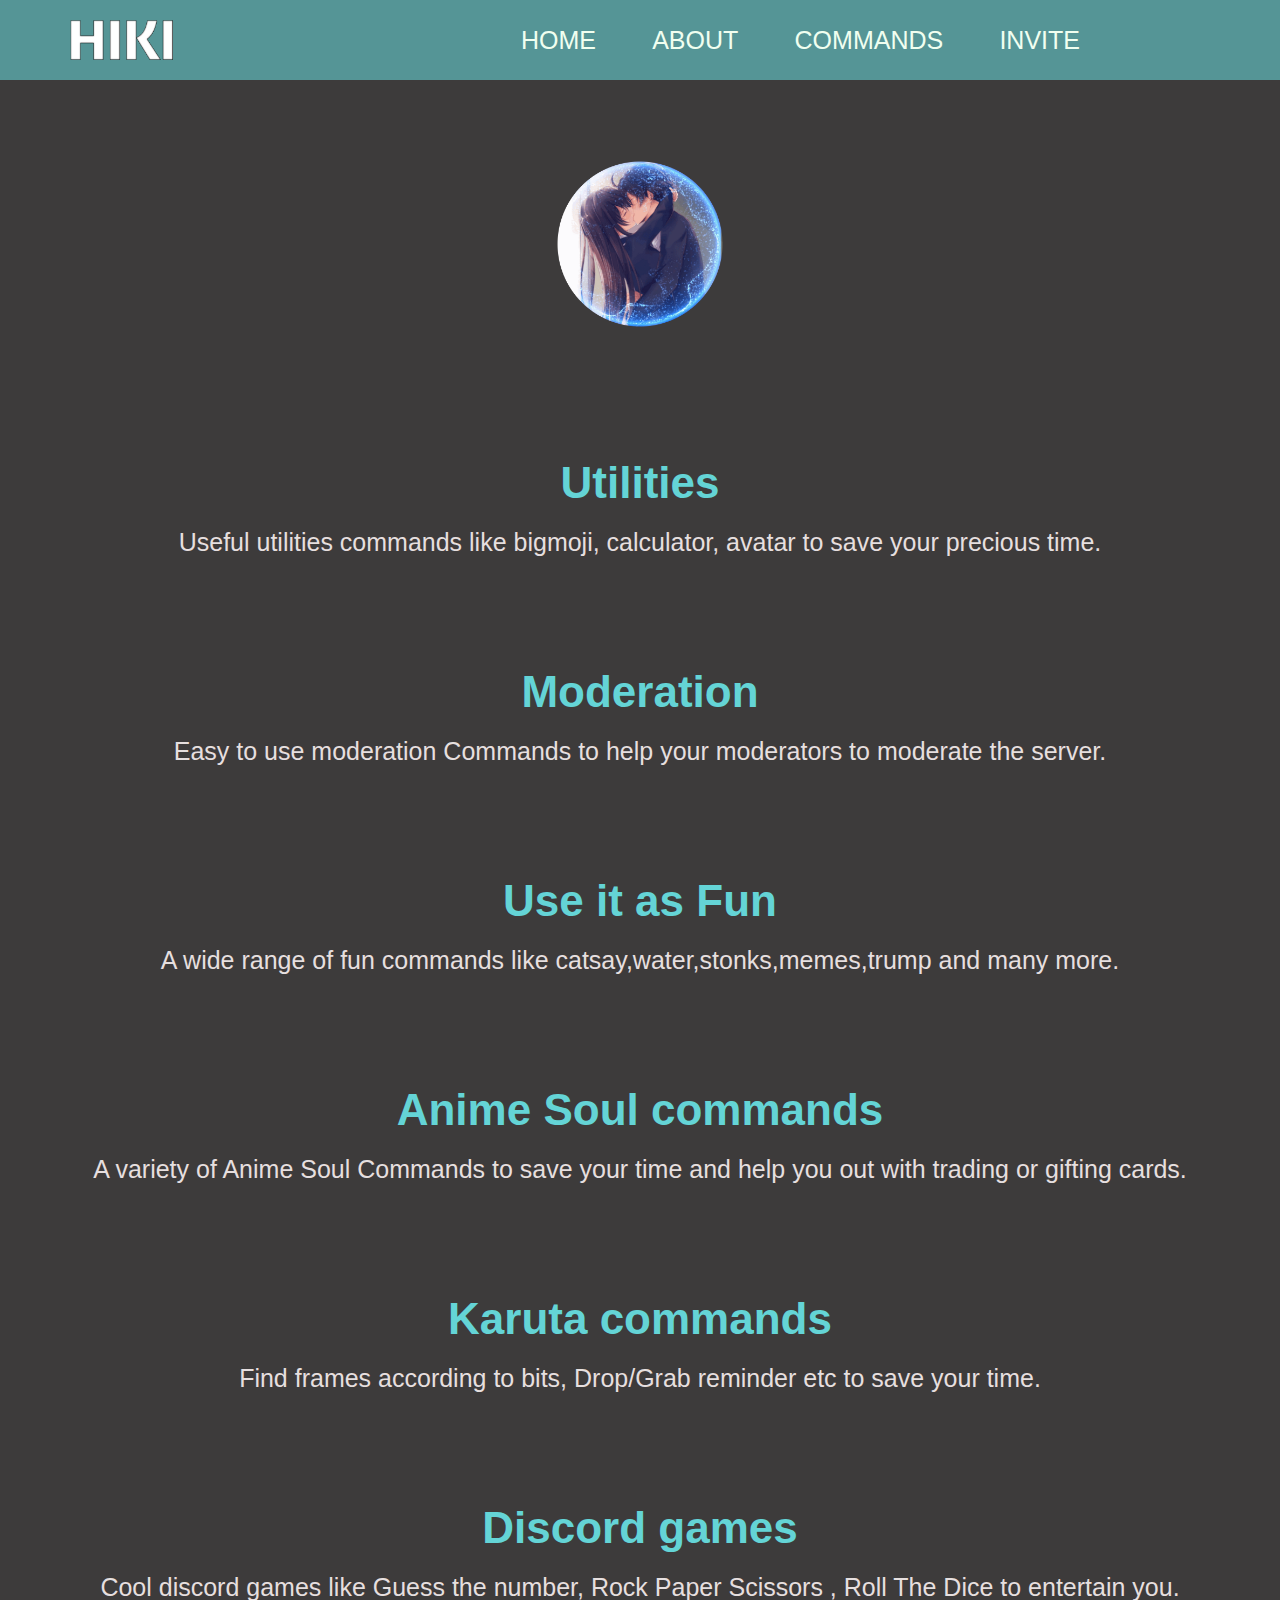
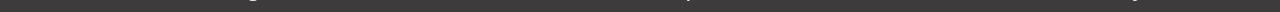
<file: index.html>
<!DOCTYPE html>
<html lang="en">
<head>
    <meta charset="UTF-8">
    <meta http-equiv="X-UA-Compatible" content="IE=edge">
    <meta name="viewport" content="width=device-width, initial-scale=1.0">
    <title>Hiki-Bot-Home</title>
    <link rel="stylesheet" href="style.css">
</head>
<body>
    <nav class="navbar">
        <img src="Hiki.png" id="hikiimg">
        <ul>
            <li><a href="homepage.html">HOME</a></li>
            <li><a href="about.html">ABOUT</a></li>
            <li><a href="commands.html">COMMANDS</a></li>
            <li><a href="invite.html">INVITE</a></li>
        </ul>
    </nav>
    <br><br><br>
    <div class="icon">
        <img src="Hikis_Avatar.png" id="hikiimg2">
    </div>    
    
    <br><br><br><br><br>
    <div class="wrapper">
       <header class="header">
           <h1>Utilities</h1>
       </header>
       <article class="main">
           <p>
            Useful utilities commands like bigmoji, calculator, avatar to save your precious time.
           </p>
       </article>
       <br><br><br><br><br>
       <header class="header">
           <h1>Moderation</h1>
       </header>
       <article class="main">
           <p>
            Easy to use moderation Commands to help your moderators to moderate the server.
           </p>
       </article>
       <br><br><br><br><br>
       <header class="header">
           <h1>Use it as Fun</h1>
       </header>
       <article class="main">
           <p>
            A wide range of fun commands like catsay,water,stonks,memes,trump and many more.
           </p>
       </article>
       <br><br><br><br><br>
       <header class="header">
           <h1>Anime Soul commands</h1>
       </header>
       <article class="main">
           <p>
            A variety of Anime Soul Commands to save your time and help you out with trading or gifting cards.
           </p>
       </article>
       <br><br><br><br><br>
       <header class="header">
           <h1>Karuta commands</h1>
       </header>
       <article class="main">
           <p>
            Find frames according to bits, Drop/Grab reminder etc to save your time.
           </p>
       </article>
       <br><br><br><br><br>
       <header class="header">
           <h1>Discord games</h1>
       </header>
       <article class="main">
           <p>
            Cool discord games like Guess the number, Rock Paper Scissors , Roll The Dice to entertain you.
            </p>
       </article>
    </div> 
</body>
</html>
</file>
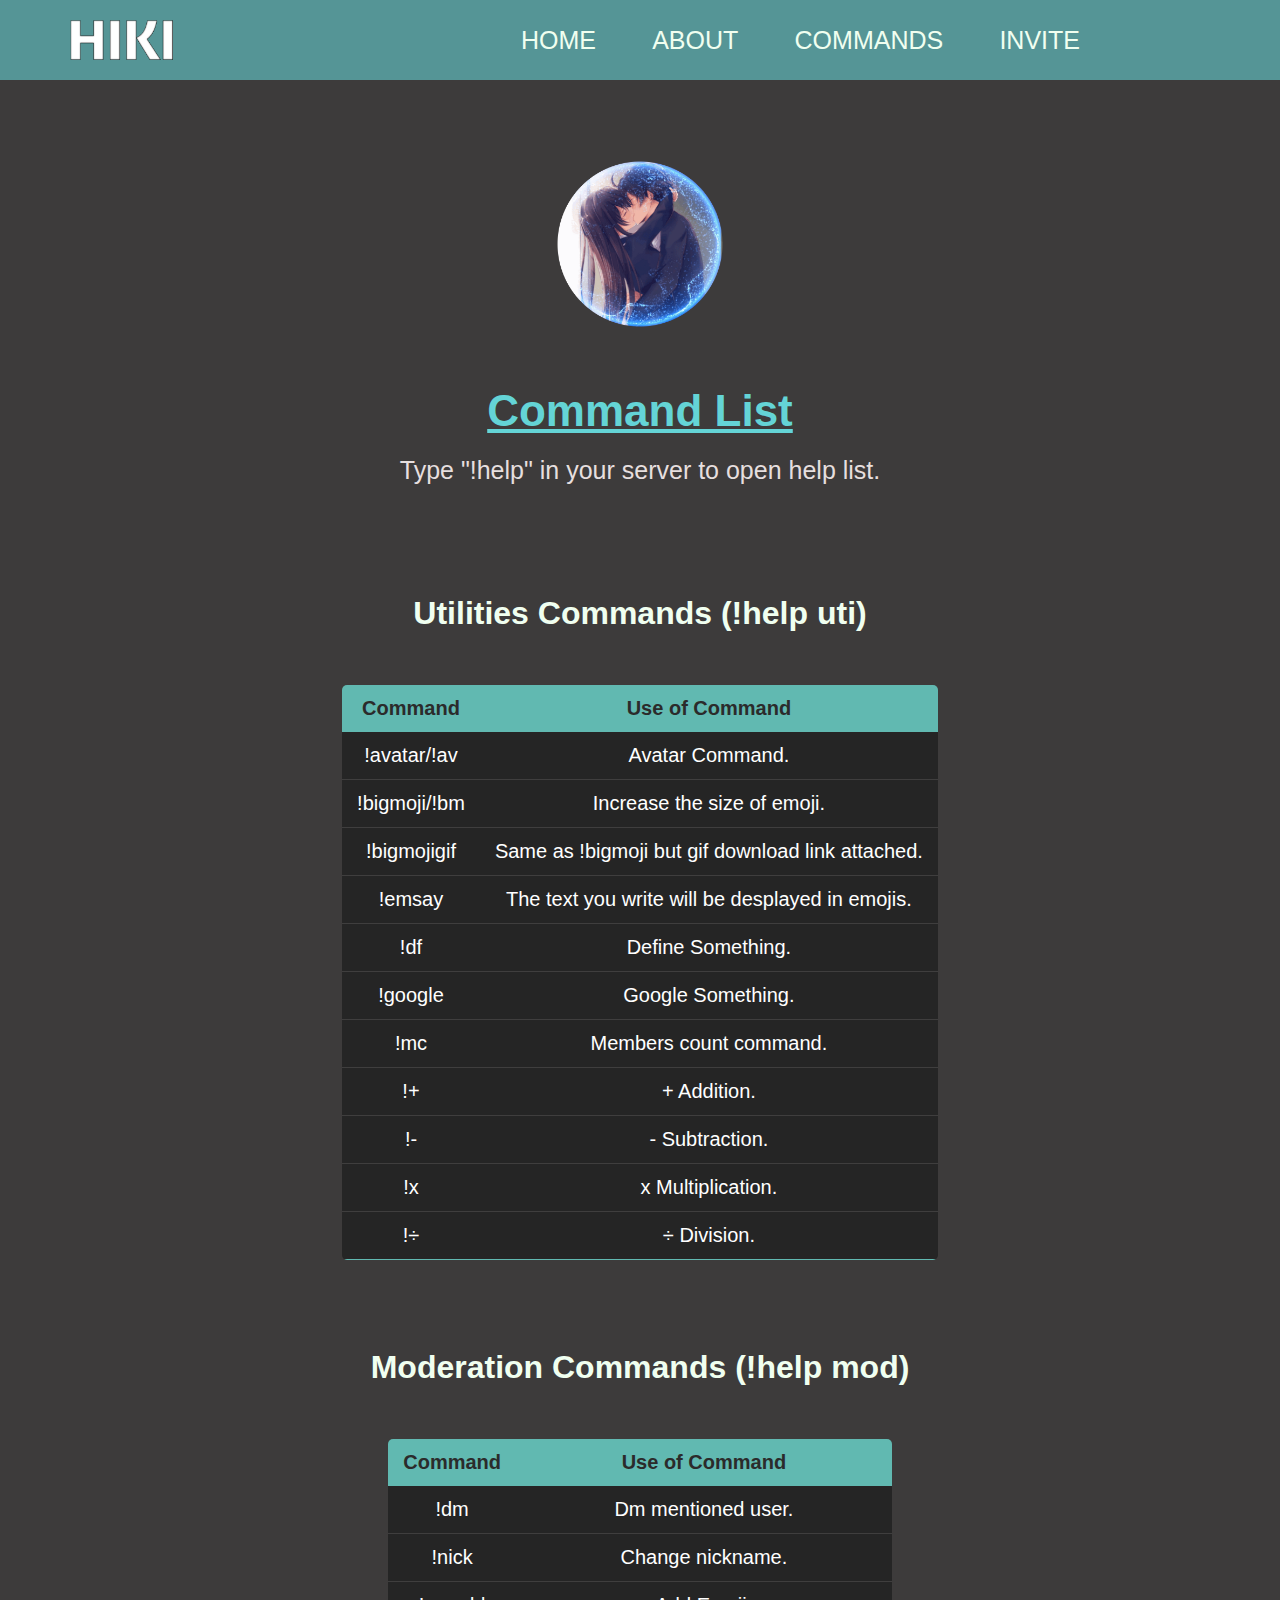
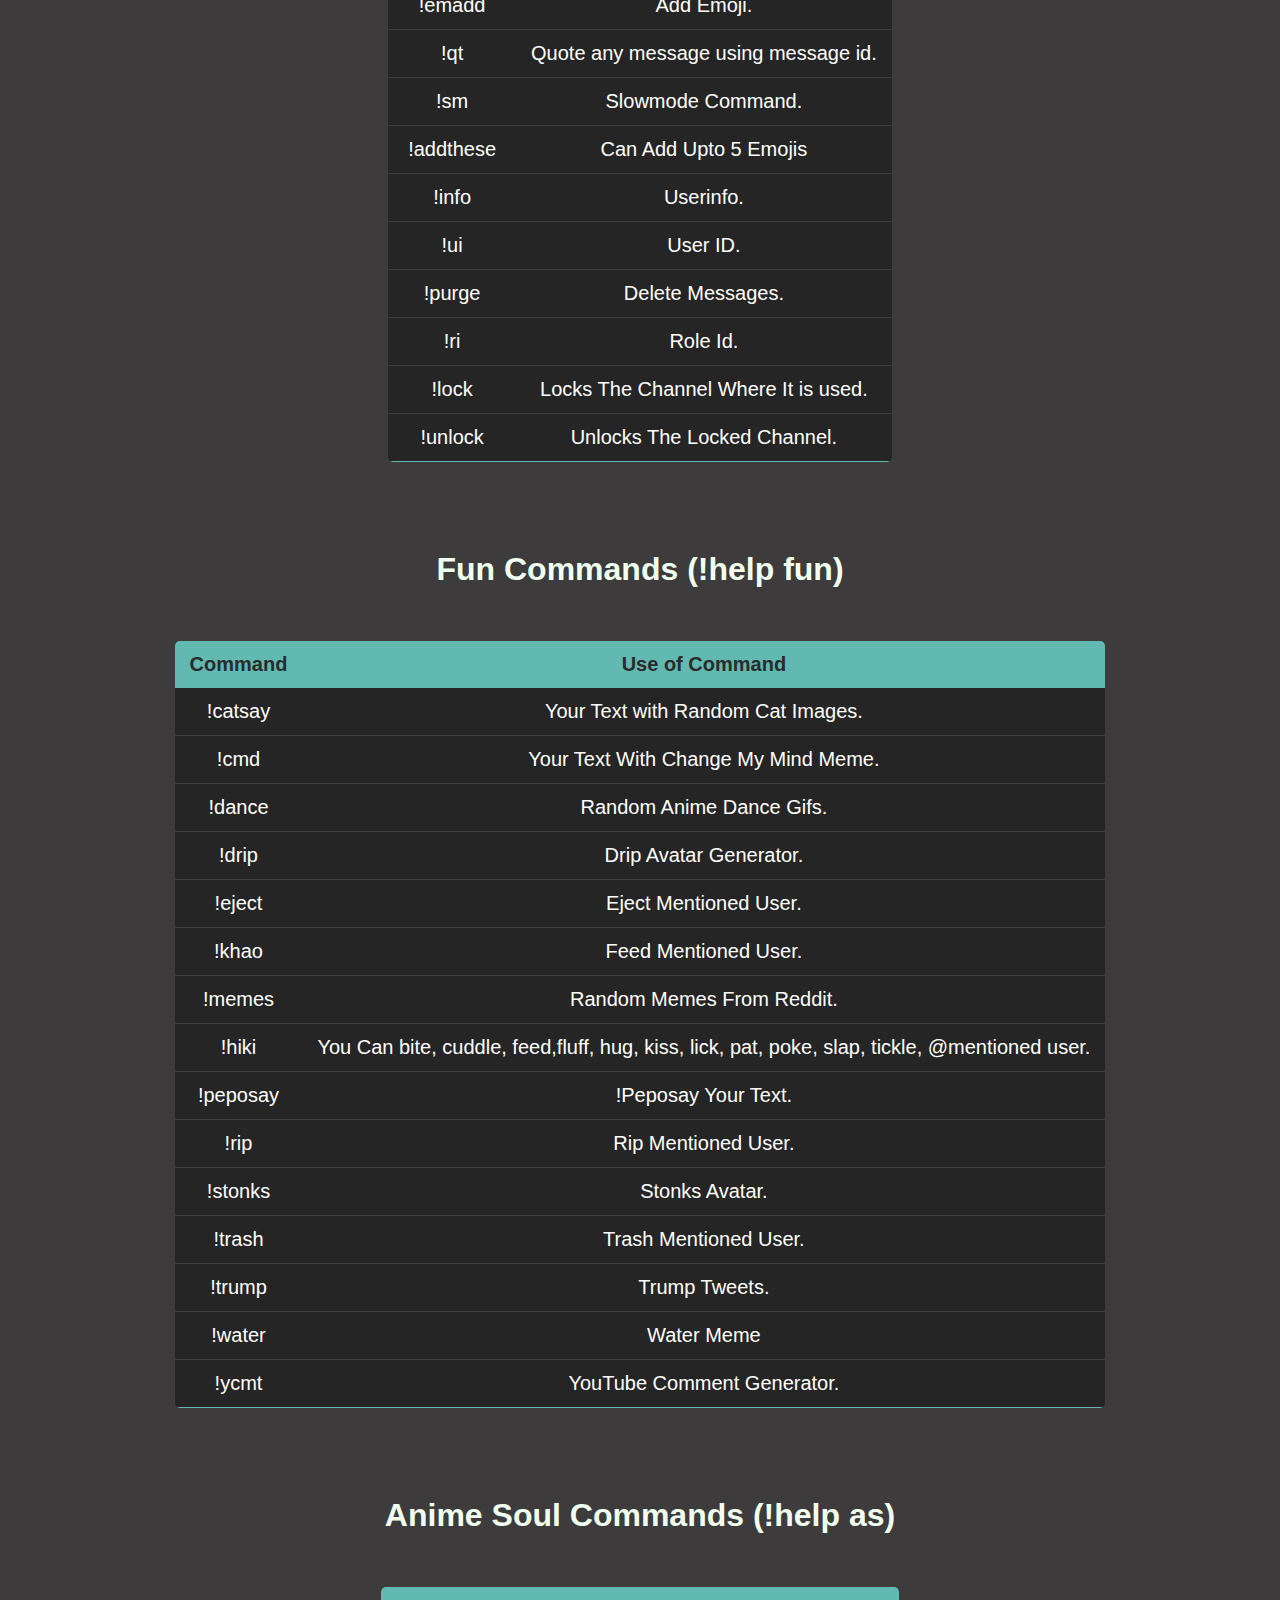
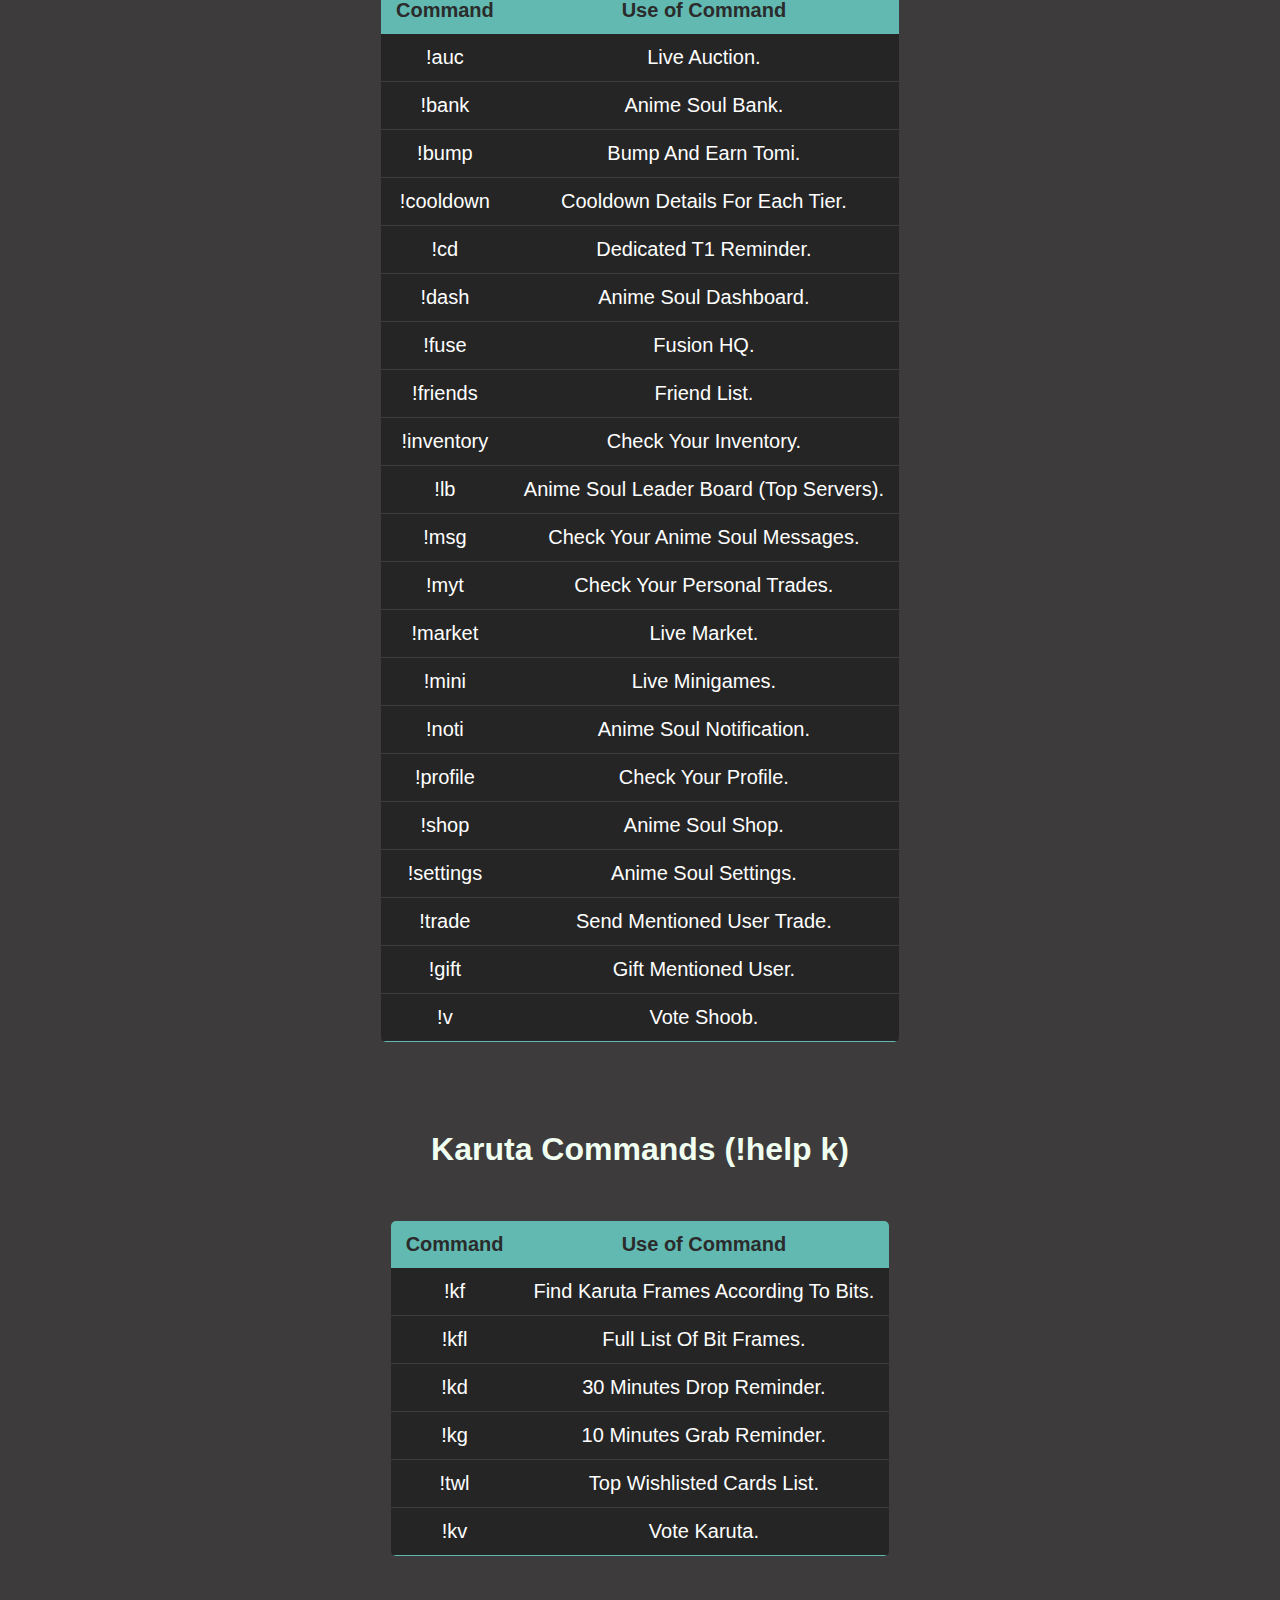
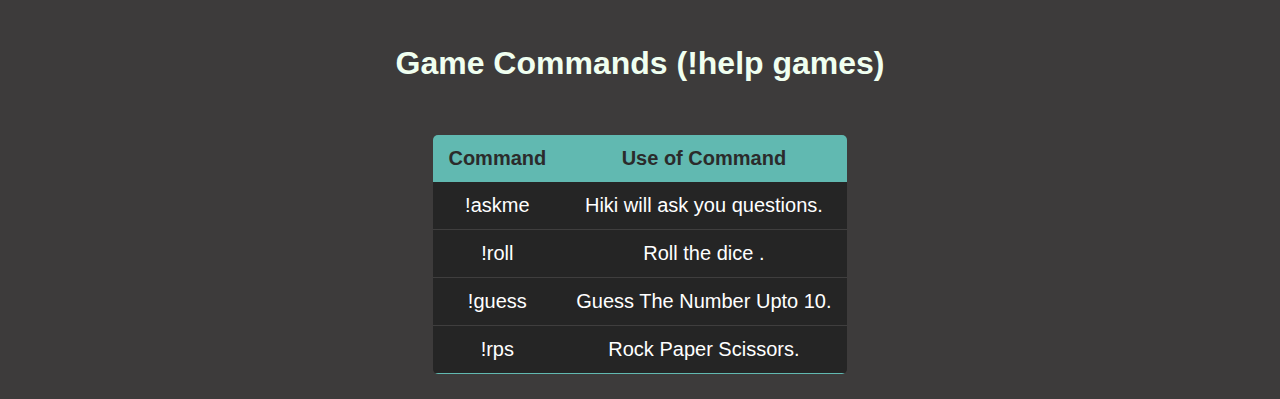
<file: commands.html>
<!DOCTYPE html>
<html lang="en">
<head>
    <meta charset="UTF-8">
    <meta http-equiv="X-UA-Compatible" content="IE=edge">
    <meta name="viewport" content="width=device-width, initial-scale=1.0">
    <title>Hiki-Bot-Commands</title>
    <link rel="stylesheet" href="style.css">
</head>
<body>
    <nav class="navbar">
        <img src="Hiki.png" id="hikiimg">
        <ul>
            <li><a href="index.html">HOME</a></li>
            <li><a href="about.html">ABOUT</a></li>
            <li><a href="commands.html">COMMANDS</a></li>
            <li><a href="invite.html">INVITE</a></li>
        </ul>
    </nav>
    <br>
    <br>
    <br>
    <div class="icon">
        <img src="Hikis_Avatar.png" id="hikiimg2">
    </div>   
    <br>
    <div class="wrapper">
        <header class="header">
            <h1 id="commandlist">Command List</h1>
        </header>
        <article class="main">
            <p>
                Type "!help" in your server to open help list. 
            </p>
        </article>
    </div> 
    <br><br><br><br><br>
    <div class="wrapper">
        <header>
            <h1>Utilities Commands (!help uti)</h1>
        </header>
    </div>
    <br>
    <div class="tablediv">
        <table class="table">
        <thead>
            <tr>
                <th>Command</th>
                <th>Use of Command</th>
            </tr>
        </thead>
        <tbody>
            <tr>
                <td>!avatar/!av</td>
                <td> Avatar Command.</td>
            </tr>
            <tr>
                <td>!bigmoji/!bm</td>
                <td>Increase the size of emoji.</td>
            </tr>
            <tr>
                <td>!bigmojigif</td>
                <td>Same as !bigmoji but gif download link attached.</td>
            </tr>
            <tr>
                <td>!emsay</td>
                <td>The text you write will be desplayed in emojis.</td>
            </tr>
            <tr>
                <td>!df</td>
                <td>Define Something.</td>
            </tr>
            <tr>
                <td>!google</td>
                <td>Google Something.</td>
            </tr>
            <tr>
                <td>!mc</td>
                <td>Members count command.</td>
            </tr>
            <tr>
                <td>!+</td>
                <td>+ Addition.</td>
            </tr>
            <tr>
                <td>!-</td>
                <td>- Subtraction.</td>
            </tr>
            <tr>
                <td>!x</td>
                <td>x Multiplication.</td>
            </tr>
            <tr>
                <td>!÷</td>
                <td>÷ Division.</td>
            </tr>
        </tbody>
        </table>    
    <br><br><br>
    <div class="wrapper">
        <header>
            <h1>Moderation Commands (!help mod)</h1>
        </header>
    </div>
    <br>
    <table class="table">
        <thead>
            <tr>
                <th>Command</th>
                <th>Use of Command</th>
            </tr>
        </thead>
        <tbody>
            <tr>
                <td>!dm</td>
                <td>Dm mentioned user.</td>
            </tr>
            <tr>
                <td>!nick</td>
                <td>Change nickname.</td>
            </tr>
            <tr>
                <td>!emadd</td>
                <td>Add Emoji.</td>
            </tr>
            <tr>
                <td>!qt</td>
                <td>Quote any message using message id.</td>
            </tr>
            <tr>
                <td>!sm</td>
                <td>Slowmode Command.</td>
            </tr>
            <tr>
                <td>!addthese</td>
                <td>Can Add Upto 5 Emojis</td>
            </tr>
            <tr>
                <td>!info</td>
                <td>Userinfo.</td>
            </tr>
            <tr>
                <td>!ui</td>
                <td>User ID.</td>
            </tr>
            <tr>
                <td>!purge</td>
                <td>Delete Messages.</td>
            </tr>
            <tr>
                <td>!ri</td>
                <td>Role Id.</td>
            </tr>
            <tr>
                <td>!lock </td>
                <td>Locks The Channel Where It is used.</td>
            </tr>
            <tr>
                <td>!unlock</td>
                <td>Unlocks The Locked Channel.</td>
            </tr>
        </tbody>
    </table>
    <br><br><br>
    <div class="wrapper">
        <header>
            <h1>Fun Commands (!help fun)</h1>
        </header>
    </div>
    <br>
    <table class="table">
        <thead>
            <tr>
                <th>Command</th>
                <th>Use of Command</th>
            </tr>
        </thead>
        <tbody>
            <tr>
                <td>!catsay</td>
                <td>Your Text with Random Cat Images.</td>
            </tr>
            <tr>
                <td>!cmd</td>
                <td>Your Text With Change My Mind Meme.</td>
            </tr>
            <tr>
                <td>!dance</td>
                <td>Random Anime Dance Gifs.</td>
            </tr>
            <tr>
                <td>!drip</td>
                <td>Drip Avatar Generator.</td>
            </tr>
            <tr>
                <td>!eject</td>
                <td>Eject Mentioned User.</td>
            </tr>
            <tr>
                <td>!khao</td>
                <td>Feed Mentioned User.</td>
            </tr>
            <tr>
                <td>!memes</td>
                <td>Random Memes From Reddit.</td>
            </tr>
            <tr>
                <td>!hiki</td>
                <td>You Can bite, cuddle, feed,fluff, hug, kiss, lick, pat, poke, slap, tickle, @mentioned user.</td>
            </tr>
            <tr>
                <td>!peposay</td>
                <td>!Peposay Your Text.</td>
            </tr>
            <tr>
                <td>!rip</td>
                <td>Rip Mentioned User.</td>
            </tr>
            <tr>
                <td>!stonks</td>
                <td>Stonks Avatar.</td>
            </tr>
            <tr>
                <td>!trash</td>
                <td>Trash Mentioned User.</td>
            </tr>
            <tr>
                <td>!trump</td>
                <td>Trump Tweets.</td>
            </tr>
            <tr>
                <td>!water</td>
                <td>Water Meme</td>
            </tr>
            <tr>
                <td>!ycmt</td>
                <td>YouTube Comment Generator.</td>
            </tr>
        </tbody>
    </table>  
    <br><br><br>  
    <div class="wrapper">
        <header>
            <h1>Anime Soul Commands (!help as)</h1>
        </header>
    </div>
    <br>
    <table class="table">
        <thead>
            <tr>
                <th>Command</th>
                <th>Use of Command</th>
            </tr>
        </thead>
        <tbody>
            <tr>
                <td>!auc</td>
                <td>Live Auction.</td>
            </tr>
            <tr>
                <td>!bank</td>
                <td>Anime Soul Bank.</td>
            </tr>
            <tr>
                <td>!bump </td>
                <td>Bump And Earn Tomi.</td>
            </tr>
            <tr>
                <td>!cooldown</td>
                <td>Cooldown Details For Each Tier.</td>
            </tr>
            <tr>
                <td>!cd</td>
                <td>Dedicated T1 Reminder.</td>
            </tr>
            <tr>
                <td>!dash</td>
                <td>Anime Soul Dashboard.</td>
            </tr>
            <tr>
                <td>!fuse</td>
                <td>Fusion HQ.</td>
            </tr>
            <tr>
                <td>!friends</td>
                <td>Friend List.</td>
            </tr>
            <tr>
                <td>!inventory</td>
                <td>Check Your Inventory.</td>
            </tr>
            <tr>
                <td>!lb</td>
                <td>Anime Soul Leader Board (Top Servers).</td>
            </tr>
            <tr>
                <td>!msg</td>
                <td>Check Your Anime Soul Messages.</td>
            </tr>
            <tr>
                <td>!myt</td>
                <td>Check Your Personal Trades.</td>
            </tr>
            <tr>
                <td>!market </td>
                <td>Live Market.</td>
            </tr>
            <tr>
                <td>!mini</td>
                <td>Live Minigames.</td>
            </tr>
            <tr>
                <td>!noti</td>
                <td>Anime Soul Notification.</td>
            </tr>
            <tr>
                <td>!profile</td>
                <td>Check Your Profile.</td>
            </tr>
            <tr>
                <td>!shop</td>
                <td>Anime Soul Shop.</td>
            </tr>
            <tr>
                <td>!settings </td>
                <td>Anime Soul Settings.</td>
            </tr>
            <tr>
                <td>!trade</td>
                <td>Send Mentioned User Trade.</td>
            </tr>
            <tr>
                <td>!gift</td>
                <td>Gift Mentioned User.</td>
            </tr>
            <tr>
                <td>!v</td>
                <td>Vote Shoob.</td>
            </tr>
        </tbody>
    </table>   
    <br><br><br> 
    <div class="wrapper">
        <header>
            <h1>Karuta Commands (!help k)</h1>
        </header>
    </div>
    <br>
    <table class="table">
        <thead>
            <tr>
                <th>Command</th>
                <th>Use of Command</th>
            </tr>
        </thead>
        <tbody>
            <tr>
                <td>!kf </td>
                <td>Find Karuta Frames According To Bits.</td>
            </tr>
            <tr>
                <td>!kfl</td>
                <td>Full List Of Bit Frames.</td>
            </tr>
            <tr>
                <td>!kd</td>
                <td>30 Minutes Drop Reminder.</td>
            </tr>
            <tr>
                <td>!kg</td>
                <td>10 Minutes Grab Reminder.</td>
            </tr>
            <tr>
                <td>!twl</td>
                <td>Top Wishlisted Cards List.</td>
            </tr>
            <tr>
                <td>!kv</td>
                <td>Vote Karuta.</td>
            </tr>
        </tbody>
    </table> 
    <br><br><br>   
    <div class="wrapper">
        <header>
            <h1>Game Commands (!help games)</h1>
        </header>
    </div>
    <br>
    <table class="table">
        <thead>
            <tr>
                <th>Command</th>
                <th>Use of Command</th>
            </tr>
        </thead>
        <tbody>
            <tr>
                <td>!askme</td>
                <td>Hiki will ask you questions.</td>
            </tr>
            <tr>
                <td>!roll </td>
                <td>Roll the dice .</td>
            </tr>
            <tr>
                <td>!guess</td>
                <td>Guess The Number Upto 10.</td>
            </tr>
            <tr>
                <td>!rps</td>
                <td>Rock Paper Scissors.</td>
            </tr>
        </tbody>
    </table>    
</div>
</body>
</html>
</file>
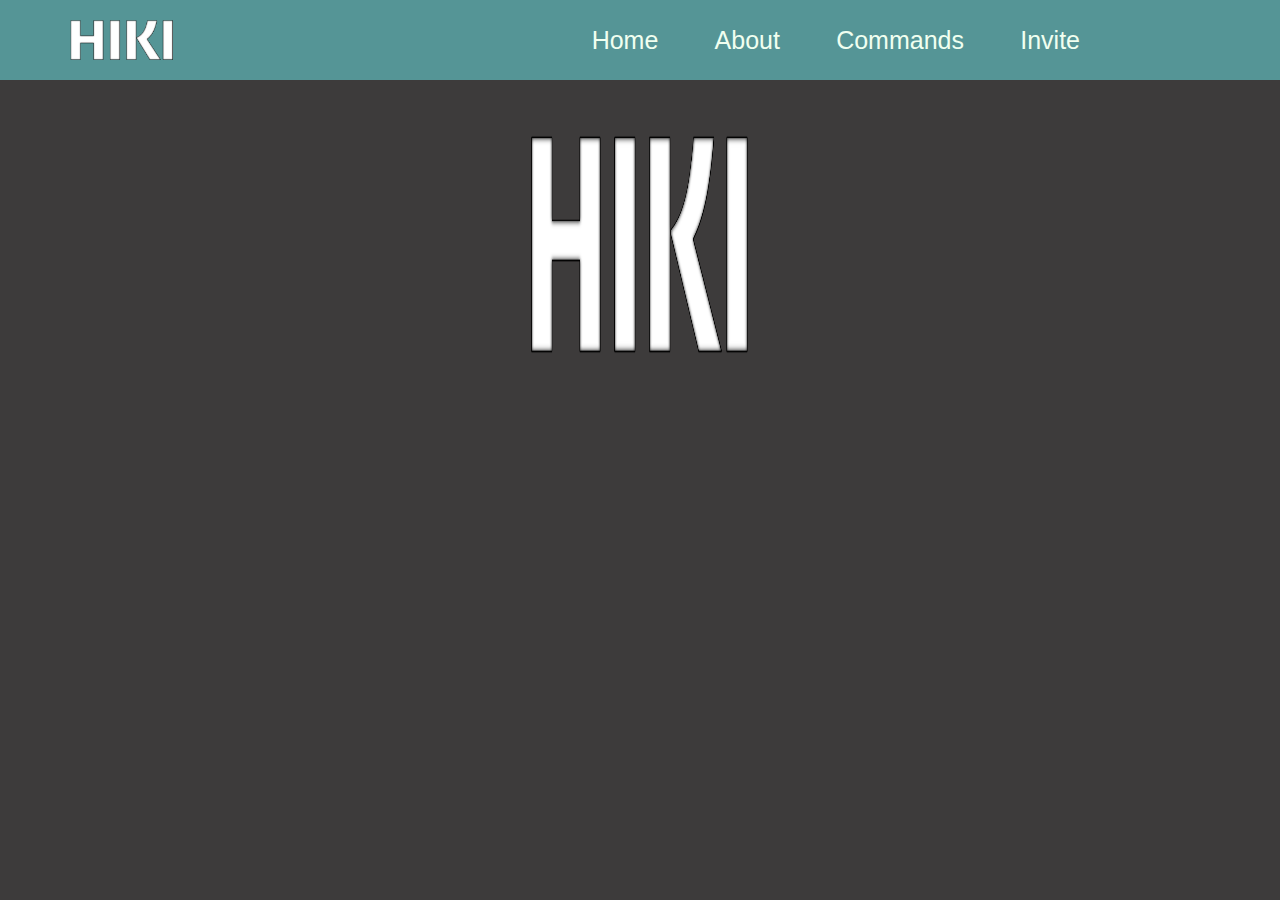
<file: homepage.html>
<!DOCTYPE html>
<html lang="en">
<head>
    <meta charset="UTF-8">
    <meta http-equiv="X-UA-Compatible" content="IE=edge">
    <meta name="viewport" content="width=device-width, initial-scale=1.0">
    <title>Hiki-Bot-Home</title>
    <link rel="stylesheet" href="style.css">
</head>
<body>
    <nav class="navbar">
        <img src="Hiki.png" id="hikiimg">
        <ul>
            <li><a href="homepage.html">Home</a></li>
            <li><a href="about.html">About</a></li>
            <li><a href="commands.html">Commands</a></li>
            <li><a href="invite.html">Invite</a></li>
        </ul>
    </nav>
    <br><br><br>
    <div class="icon">
        <img src="Hiki.png" id="hikiimg2">
    </div>    
    
    <br><br><br><br><br><br><br><br>
    <div>
        <h1 class="HPheading"></h1>
    </div>    
</body>
</html>
</file>
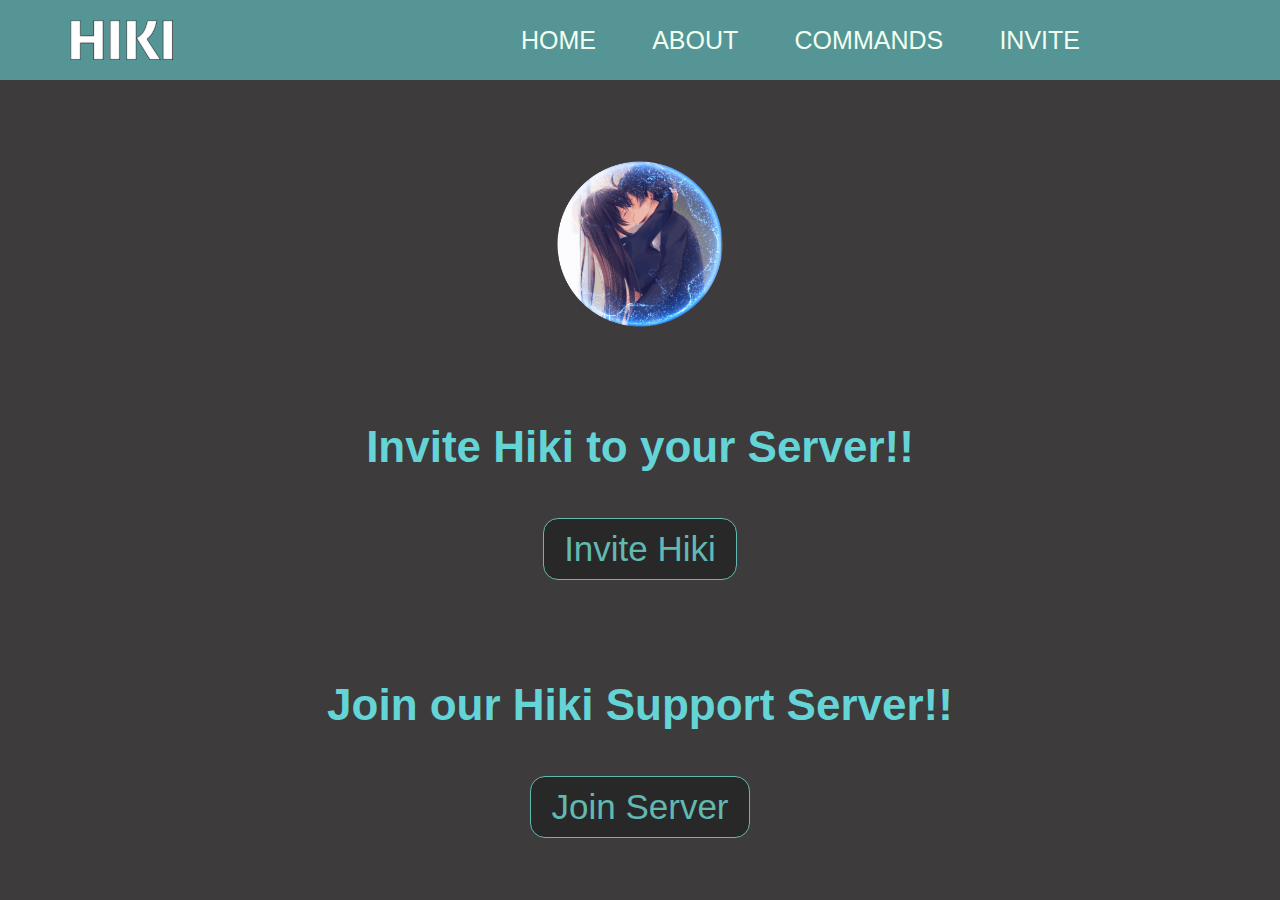
<file: invite.html>
<!DOCTYPE html>
<html lang="en">
<head>
    <meta charset="UTF-8">
    <meta http-equiv="X-UA-Compatible" content="IE=edge">
    <meta name="viewport" content="width=device-width, initial-scale=1.0">
    <title>Hiki-Bot-Invite</title>
    <link rel="stylesheet" href="style.css">
</head>
<body>
    <nav class="navbar">
        <img src="Hiki.png" id="hikiimg">
        <ul>
            <li><a href="homepage.html">HOME</a></li>
            <li><a href="about.html">ABOUT</a></li>
            <li><a href="commands.html">COMMANDS</a></li>
            <li><a href="invite.html">INVITE</a></li>
        </ul>
    </nav>
    <br>
    <br>
    <br>
    <div class="icon">
        <img src="Hikis_Avatar.png" id="hikiimg2">
    </div>   
    <br><br><br>
    <div class="wrapper">
        <header class="header">
            <h1>Invite Hiki to your Server!!</h1>
        </header>
    </div>
    <br><br>
    <div class="btn">
        <a href="https://discord.com/oauth2/authorize?client_id=795686118803636225&scope=bot%20applications.commands&permissions=2147483647
        "><button class="button">Invite Hiki</button></a>
    </div>
    <br><br><br><br><br>
    <div class="wrapper">
        <header class="header">
            <h1>Join our Hiki Support Server!!</h1>
        </header>
    </div>
    <br><br>
    <div class="btn">
        <a href="https://discord.gg/j43yGMEW"><button class="button">Join Server</button></a>
    </div>
</body>
</html>
</file>
<file: style.css>
*{
    padding: 0;
    margin: 0;
    text-decoration: none;
    list-style: none;
    cursor: default;
}

img#hikiimg {
    height: 40px;
    width: 104px;
    padding-top: 20px;
    padding-left: 70px;
}

nav.navbar {
    height: 80px;
    width: 100%;
    background: #559596;
}

body {
    background: rgb(61, 59, 59);
}

nav ul {
    float: right ;
    margin-right: 200px ;
    margin-top: 26px;
    font-size: 25px;
    word-spacing: 50px;
}

nav li{
    display: inline-flex;
    font-family: -apple-system, BlinkMacSystemFont, 'Segoe UI', Roboto, Oxygen, Ubuntu, Cantarell, 'Open Sans', 'Helvetica Neue', sans-serif;
}

li a:link {
    color: honeydew;
}

li a:visited {
    color: honeydew;
}

li a:hover {
    color: rgb(219, 219, 219);
}

li a:active {
    color: grey;
}

img#hikiimg2 {
    height: 220px;
    width: 220px;
}

div.icon {
    text-align: center;
}

nav img {
    flex: auto;
}

div.wrapper {
    display: flex;
    flex-flow: row wrap;
    text-align: center;
    color: honeydew;
    font-family: -apple-system, BlinkMacSystemFont, 'Segoe UI', Roboto, Oxygen, Ubuntu, Cantarell, 'Open Sans', 'Helvetica Neue', sans-serif;
}

.wrapper>*{
    padding: 10px;
    margin: 10 px;
    flex: 1 100%;
    border-radius:10px ;
    -webkit-border-radius:10px ;
    -moz-border-radius:10px ;
    -ms-border-radius:10px ;
    -o-border-radius:10px ;
}

.main {
   font-size: 25px;
   color: rgb(230, 223, 223);
}

.header {
    font-size: 22px;
    color: #64d4d6;
}

h1#commandlist {
    text-decoration: underline;
}

.table {
    border-collapse: collapse;
    margin: 25px 0;
    font-size: 0.9em;
    min-width: 400px;
    text-align: center;
    font-family: -apple-system, BlinkMacSystemFont, 'Segoe UI', Roboto, Oxygen, Ubuntu, Cantarell, 'Open Sans', 'Helvetica Neue', sans-serif;
    font-size: 20px;
    color: white;
    border-radius: 5px 5px 5px 5px;
    overflow: hidden;
}

/*div.tablediv {

}*/

.table thead tr {
    background-color: rgb(97, 185, 177);
    text-align: center;
    color: rgb(43, 43, 43);
    font-weight: bold;
}

.table tbody tr {
    background-color: rgb(37, 37, 37);
    border-bottom: 1px solid rgb(63, 62, 62);
}

.table th, .table td {
    padding: 12px 15px;
}

.table tbody tr:last-of-type {
    border-bottom: .7px solid rgb(97, 185, 177);
}

.btn {
    text-align: center;
    font-family: -apple-system, BlinkMacSystemFont, 'Segoe UI', Roboto, Oxygen, Ubuntu, Cantarell, 'Open Sans', 'Helvetica Neue', sans-serif;
}

.button {
    border: 1px solid rgb(97, 185, 177);
    background: rgb(41, 40, 40);
    color: rgb(97, 185, 177);
    padding: 10px 20px;
    font-size: 35px;
    border-radius: 15px 15px 15px 15px;
}

.button:hover{
    color: rgb(111, 223, 243);
}

.tablediv {
    display: flex;
    justify-content: center;
    align-items: center;
    flex-direction: column;
  }

  h1#botinfo {
      text-decoration: underline;
  }

  p.info {
      display: flex;
      justify-content: center;
      align-items: center;
  }
</file>
